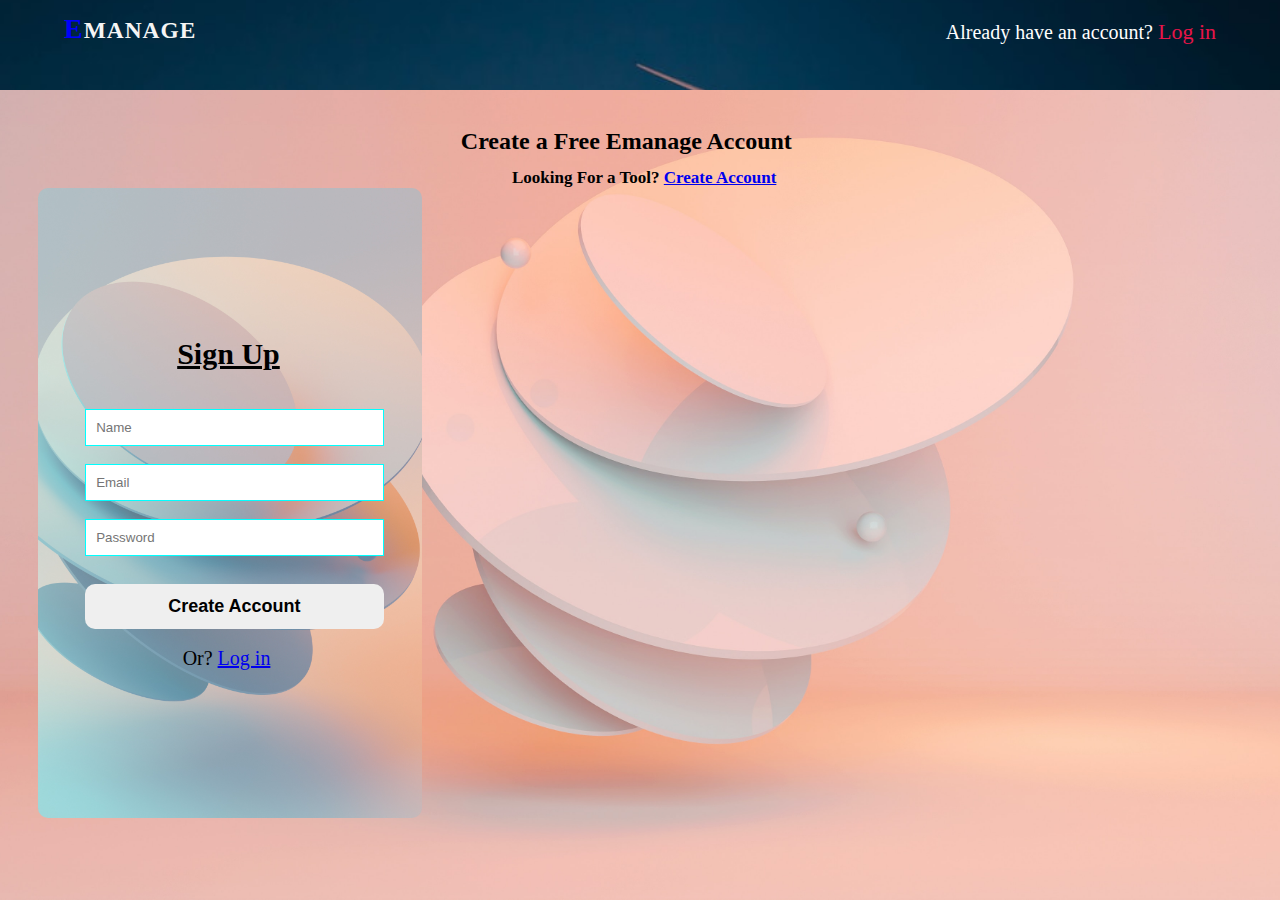
<file: index.html>
<!DOCTYPE html>
<html lang="en">
<head>
    <meta charset="UTF-8">
    <meta http-equiv="X-UA-Compatible" content="IE=edge">
    <meta name="viewport" content="width=device-width, initial-scale=1.0">
    <title>Create Account | Manage details</title>
    <link rel="stylesheet" href="signup_form.css">
</head>
<body>
    <div class="wrapper">
        <div class="nav">
            <div class="logo">
                <h3><span>E</span>MANAGE</h3>
            </div> 
            <div class="right">
                <p>Already have an account? <a href="loginform.html">Log in</a></p>
            </div>
        </div>
        <div class="content">
            <h2>Create a Free Emanage Account</h2>
            
            <p>Looking For a Tool? <a href="signup_form.html">Create Account</a></p>
        </div>
        <div class="form">
            <div class="left">
                <h2> Sign Up</h2>
                <form action="action/form_action.php" method="post" enctype="multipart/form-data">
                    <!-- <label for="name"> Name </label> -->
                    <input type="text" name="name" id="name" placeholder="Name">
                    <br>
                    <br>
                    <!-- <label for="email">Email</label> -->
                    <input type="email" name="email" id="email" placeholder="Email">
                    <br>
                    <br>
                    <!-- <label for="password">Password</label> -->
                    <input type="password" name="password" id="password" placeholder="Password">
                    <br>
                    <br>
                    <input type="submit" name="submit" value="Create Account" class="button">
                    <p>Or? <a href="loginform.html  ">Log in</a></p>
                </form>
            </div>
            
        </div>
    </div>
</body>
</html>
</file>
<file: signup_form.css>
*{
    margin: 0;
    padding:0;
    box-sizing: border-box;
    scroll-behavior: smooth;
}
.wrapper{
    /* background: lightcyan; */
    background: url("image/image2.jpg");    
    background-position: center;
    background-size: cover;
    height: 100vh;

}
.nav{
    display: flex;
    justify-content: space-between;
    background: url("image/image5.jpg");
    background-position: center;
    background-size: cover;
    /* background: lightblue; */
    height: 10vh;
    
}
.logo{
    margin-left: 5%;
    font-size: 20px;
    margin-top: 1%;
    letter-spacing: 1px;
    color: whitesmoke;
    
 }
span{
    color: blue;
    font-size: 28px;
}
.right{
    margin-right: 5%;
    margin-top: 1.5%;
    font-size: 20px;
    color: white;
    /* color: whitesmoke; */
}
.right a{
    color:rgb(231, 20, 73);
    font-size: 22px;
    text-decoration: none;
}

.content h2{
    margin-top: 3%;
    margin-left: 36%;
    font-family: Georgia, 'Times New Roman', Times, serif;
}
.content p{
    margin-top: 1%;
    margin-left: 40%;
    font-size: 17px;
    font-weight: 550;
}
.left h2{
    font-size: 30px;
    margin-bottom: 10%;
    margin-left:-1%;
    text-decoration: underline;
    /* color:rgb(150, 26, 233); */
}


.form .left{
    background: url("image/image3.jpg");
    border-radius:10px;
    background-position: center;
    background-size: cover;
    width: 30%;
    height: 70vh;
    display: flex;
    justify-content: center;
    align-items: center;
    flex-direction: column;
    margin-left: 3%;
}

form input{
    padding: 10px;
    width: 150%;
    margin-left: -23%;
    border: none;
    border: 1px solid cyan;
}
.button{
    font-weight: 600;
    padding: 12px;
    font-size:18px;
    margin-top: 5%;
    border: none;
    border-radius: 10px;
    cursor: pointer;
}
.button:hover{
    color: white;
    background: url("image/image5.jpg");
    background-position: center;
    background-size: cover;
    
}

.form p{
    font-size: 20px;
    margin-top: 9%;
    margin-left: 26%;
}
</file>
